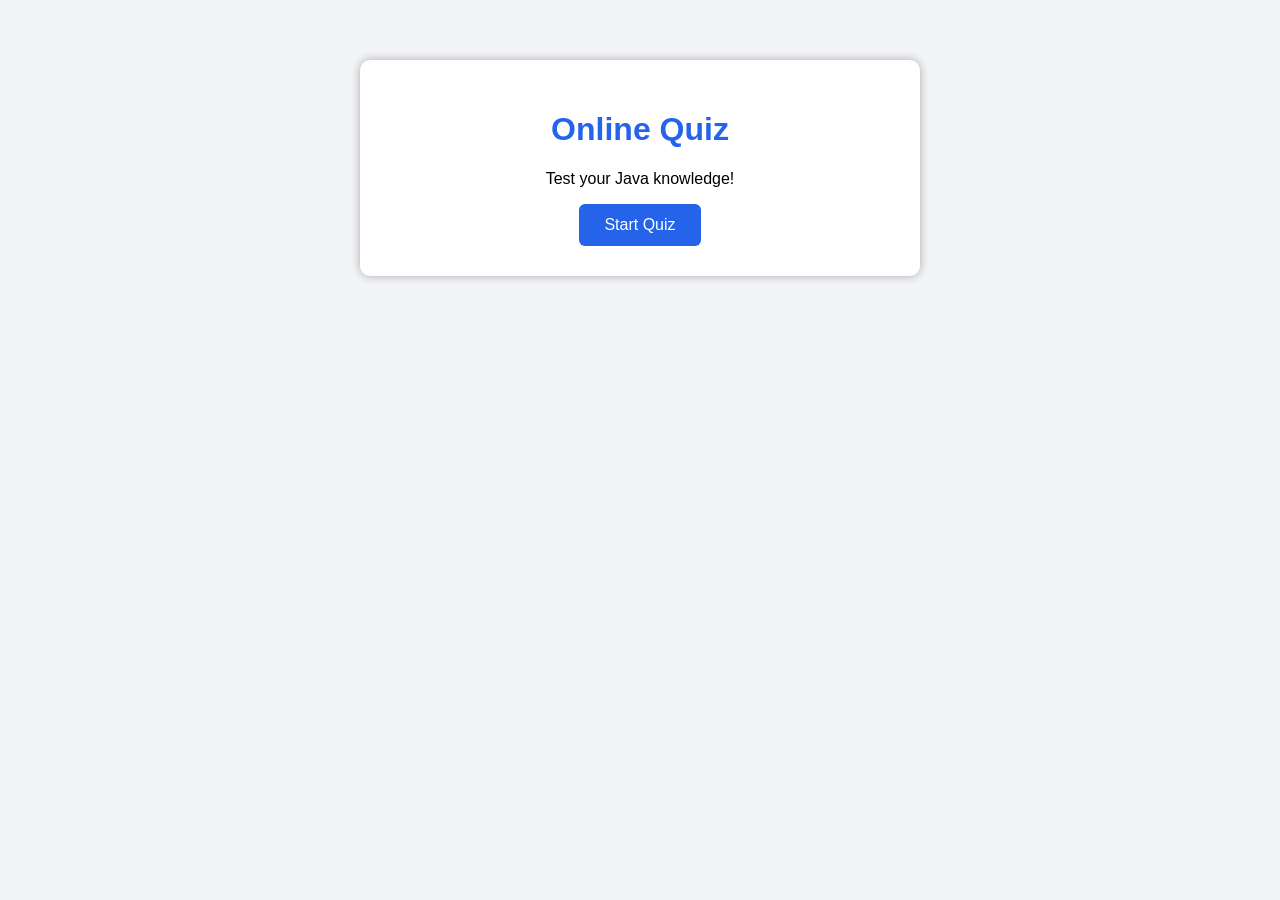
<file: index.html>
<!DOCTYPE html>
<html>
<head>
    <title>Online Quiz</title>
    <link rel="stylesheet" href="style.css">
</head>
<body>

<div class="container">
    <h1>Online Quiz</h1>
    <p>Test your Java knowledge!</p>

    <a href="quiz.html">
        <button>Start Quiz</button>
    </a>
</div>

</body>
</html>
</file>
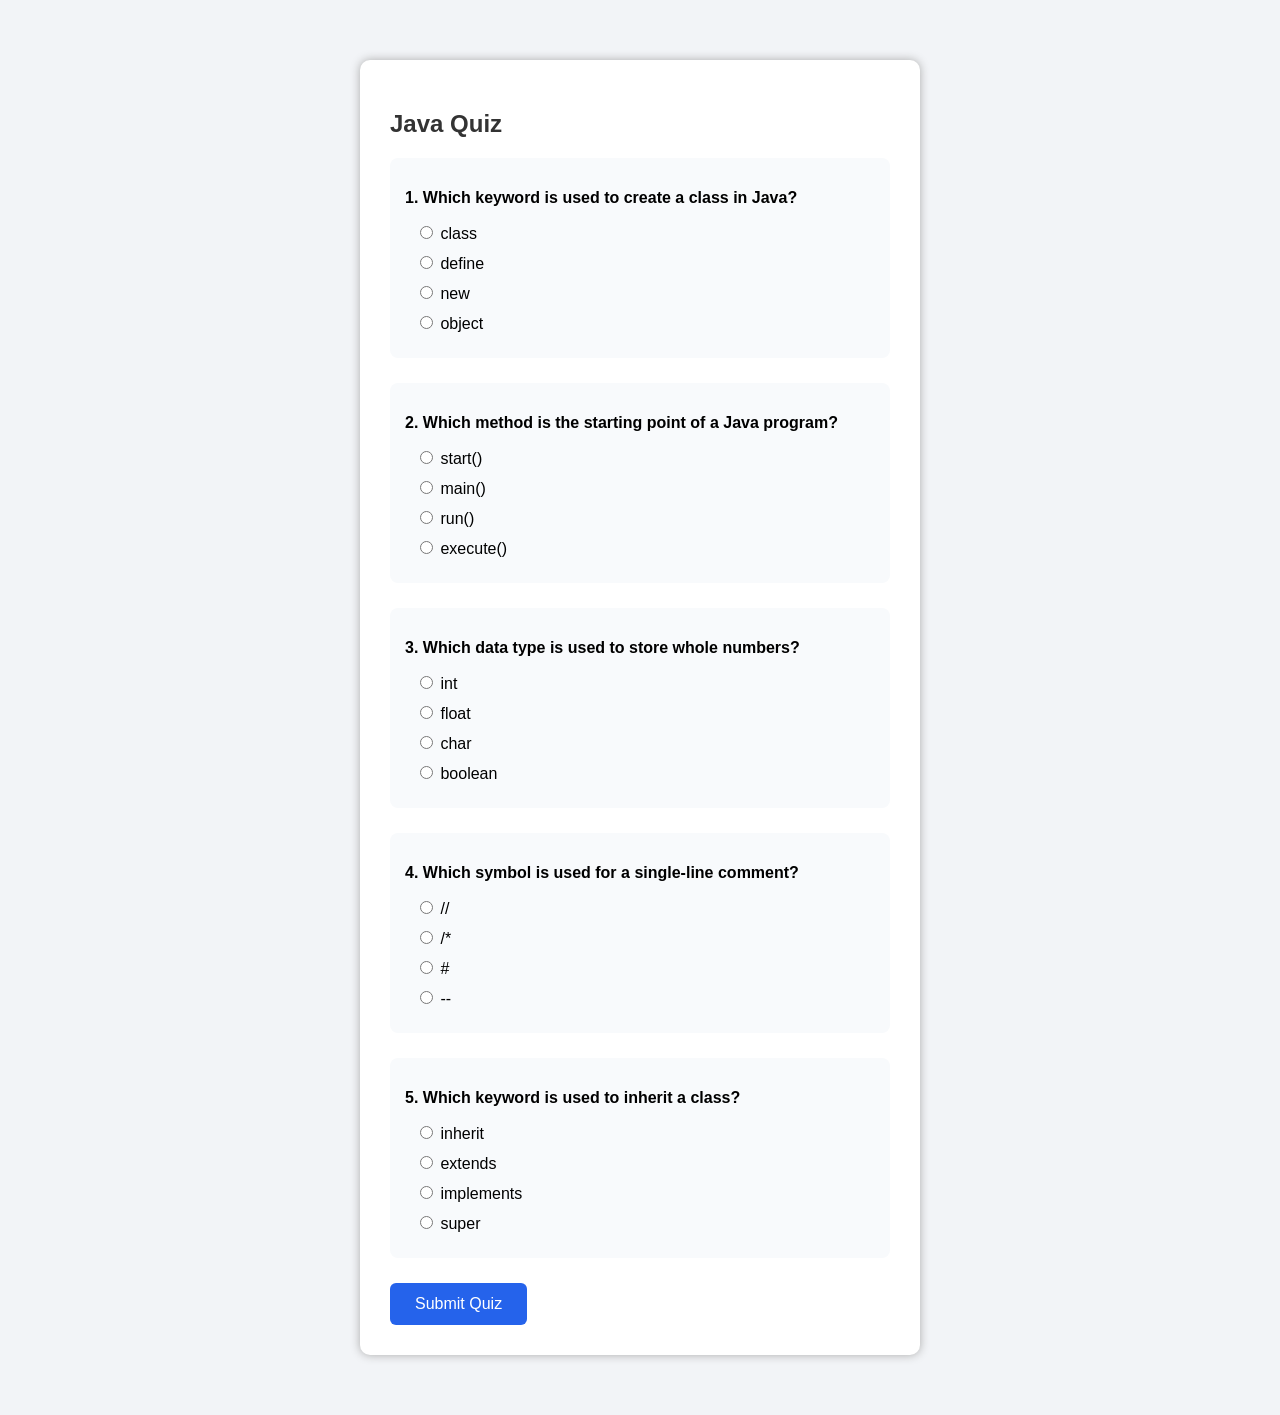
<file: quiz.html>
<!DOCTYPE html>
<html>
<head>
    <title>Java Quiz</title>
    <link rel="stylesheet" href="style.css">
</head>
<body>

<div class="quiz-container">

    <h2>Java Quiz</h2>

    <form action="result.html">

        <div class="question">
            <p>1. Which keyword is used to create a class in Java?</p>

            <label>
                <input type="radio" name="q1" value="class">
                class
            </label>

            <label>
                <input type="radio" name="q1" value="define">
                define
            </label>

            <label>
                <input type="radio" name="q1" value="new">
                new
            </label>

            <label>
                <input type="radio" name="q1" value="object">
                object
            </label>
        </div>

        <div class="question">
            <p>2. Which method is the starting point of a Java program?</p>

            <label>
                <input type="radio" name="q2" value="start">
                start()
            </label>

            <label>
                <input type="radio" name="q2" value="main">
                main()
            </label>

            <label>
                <input type="radio" name="q2" value="run">
                run()
            </label>

            <label>
                <input type="radio" name="q2" value="execute">
                execute()
            </label>
        </div>

        <div class="question">
            <p>3. Which data type is used to store whole numbers?</p>

            <label>
                <input type="radio" name="q3" value="int">
                int
            </label>

            <label>
                <input type="radio" name="q3" value="float">
                float
            </label>

            <label>
                <input type="radio" name="q3" value="char">
                char
            </label>

            <label>
                <input type="radio" name="q3" value="boolean">
                boolean
            </label>
        </div>

        <div class="question">
            <p>4. Which symbol is used for a single-line comment?</p>

            <label>
                <input type="radio" name="q4" value="//">
                //
            </label>

            <label>
                <input type="radio" name="q4" value="/*">
                /*
            </label>

            <label>
                <input type="radio" name="q4" value="#">
                #
            </label>

            <label>
                <input type="radio" name="q4" value="--">
                --
            </label>
        </div>

        <div class="question">
            <p>5. Which keyword is used to inherit a class?</p>

            <label>
                <input type="radio" name="q5" value="inherit">
                inherit
            </label>

            <label>
                <input type="radio" name="q5" value="extends">
                extends
            </label>

            <label>
                <input type="radio" name="q5" value="implements">
                implements
            </label>

            <label>
                <input type="radio" name="q5" value="super">
                super
            </label>
        </div>

        <button type="submit">Submit Quiz</button>

    </form>

</div>

</body>
</html>
</file>
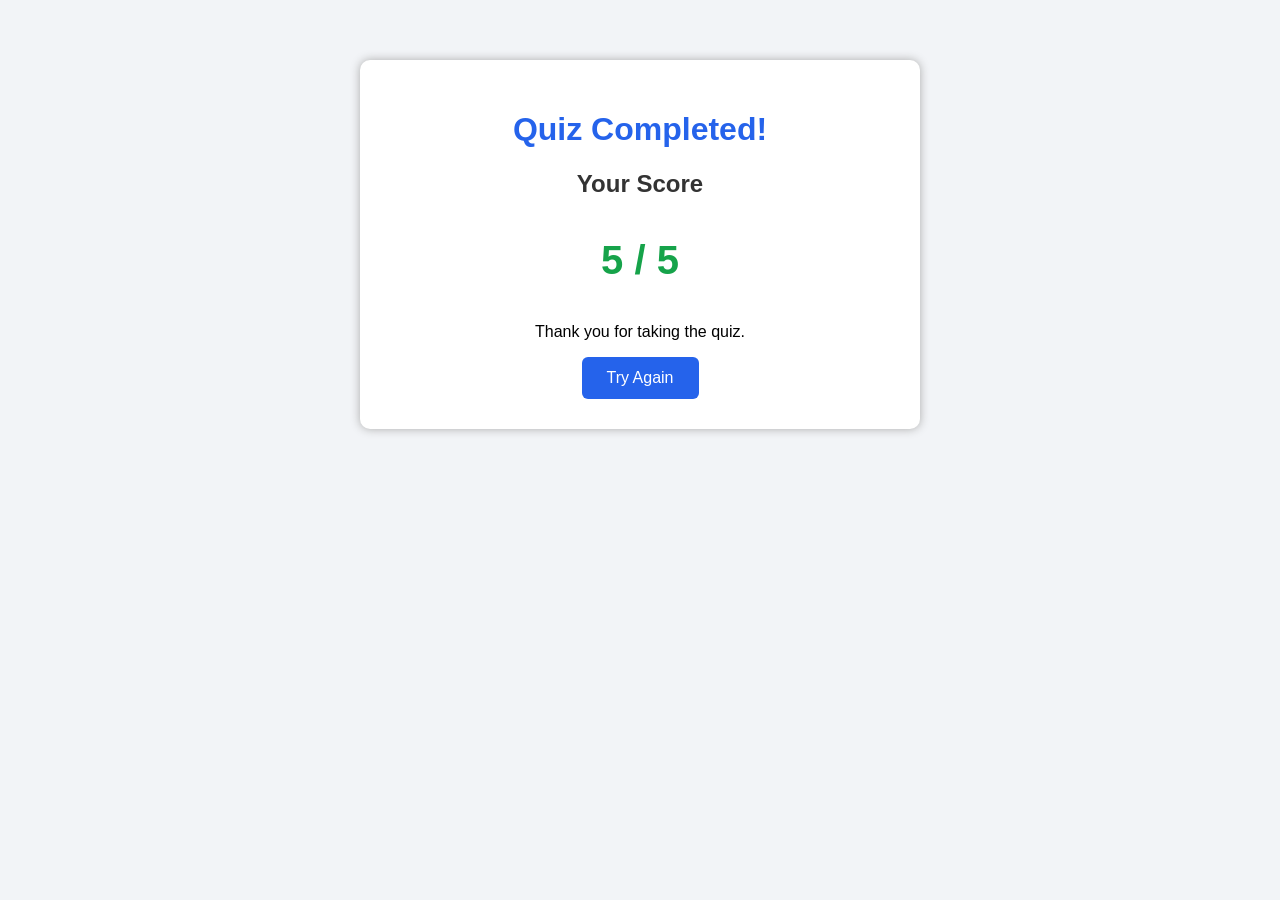
<file: result.html>
<!DOCTYPE html>
<html>
<head>
    <title>Quiz Result</title>
    <link rel="stylesheet" href="style.css">
</head>
<body>

<div class="container">

    <h1>Quiz Completed!</h1>

    <h2>Your Score</h2>

    <p class="score">5 / 5</p>

    <p>Thank you for taking the quiz.</p>

    <a href="quiz.html">
        <button>Try Again</button>
    </a>

</div>

</body>
</html>
</file>
<file: style.css>
body {
    font-family: Arial, sans-serif;
    background: #f2f4f7;
    margin: 0;
}

.container,
.quiz-container {
    width: 500px;
    margin: 60px auto;
    background: white;
    padding: 30px;
    border-radius: 10px;
    box-shadow: 0 0 10px #aaa;
}

.container {
    text-align: center;
}

h1 {
    color: #2563eb;
}

h2 {
    color: #333;
}

.question {
    margin-bottom: 25px;
    padding: 15px;
    background: #f8fafc;
    border-radius: 8px;
}

.question p {
    font-weight: bold;
}

label {
    display: block;
    margin: 10px;
    cursor: pointer;
}

button {
    background: #2563eb;
    color: white;
    border: none;
    padding: 12px 25px;
    border-radius: 6px;
    cursor: pointer;
    font-size: 16px;
}

button:hover {
    background: #1d4ed8;
}

.score {
    font-size: 40px;
    font-weight: bold;
    color: #16a34a;
}
</file>
